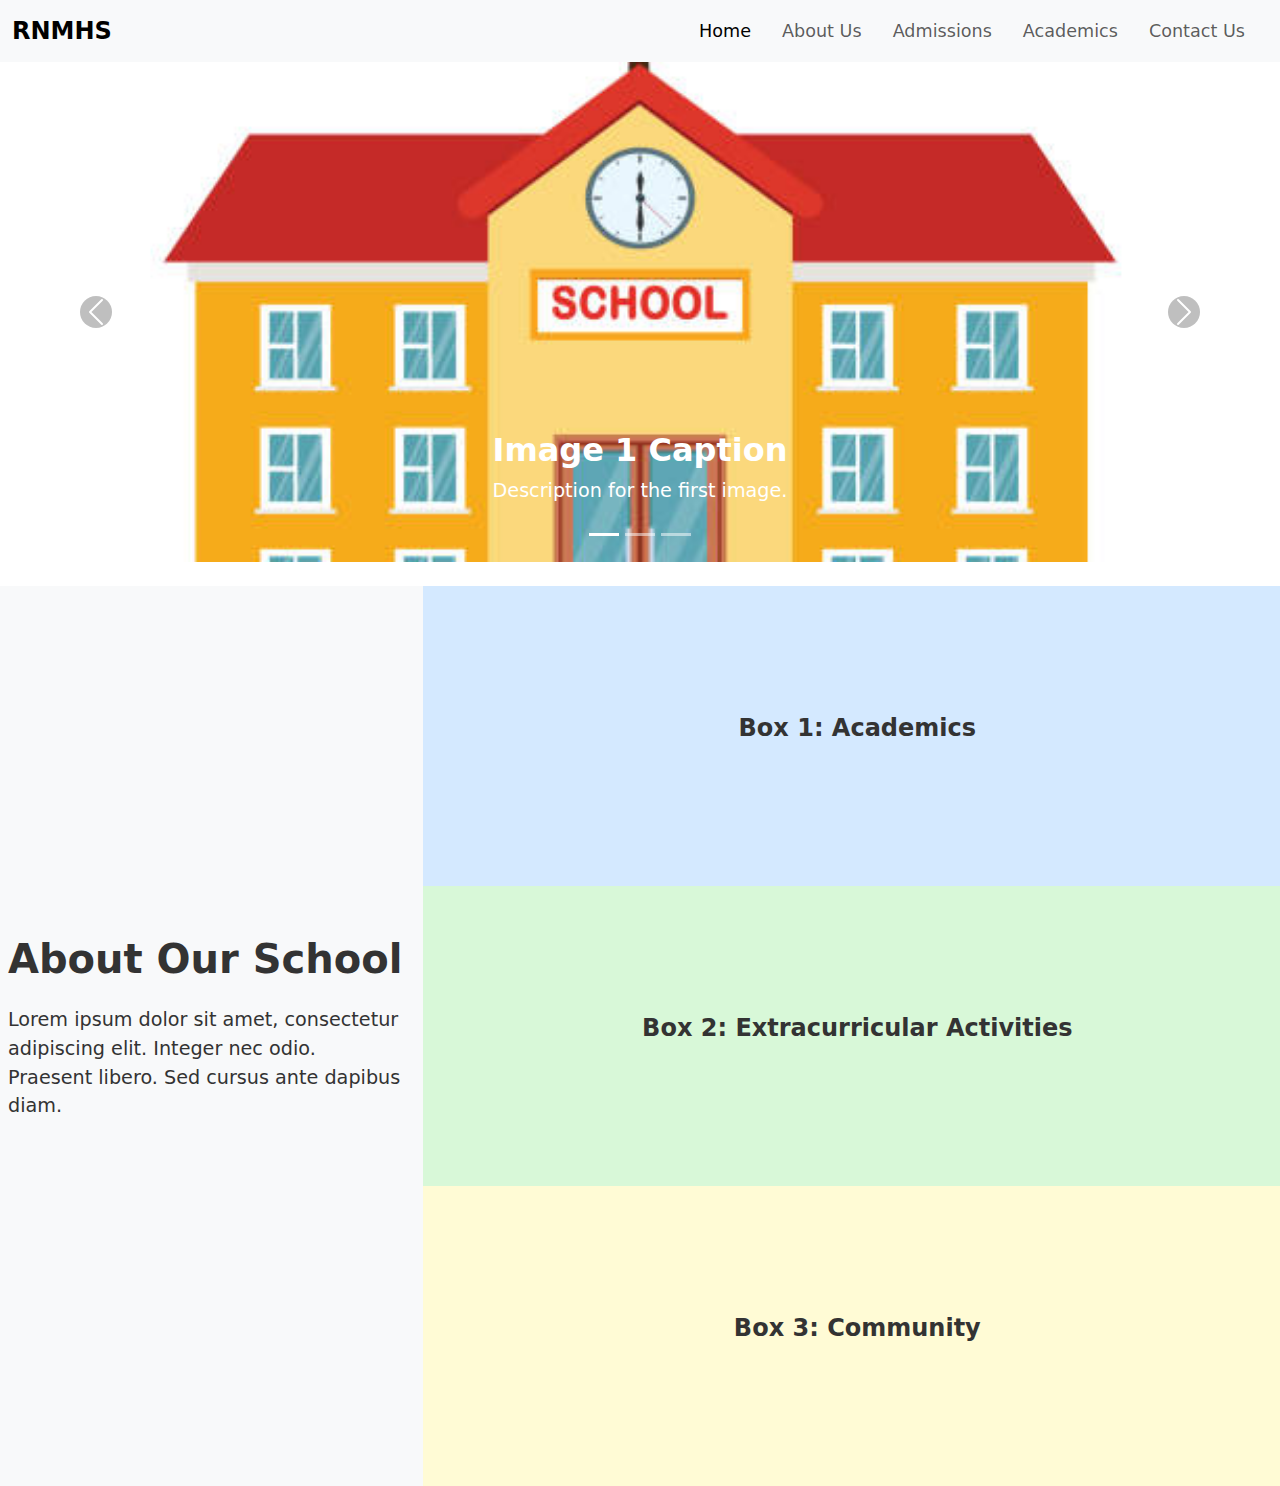
<file: index.html>
<!DOCTYPE html>
<html lang="en">
<head>
    <meta charset="UTF-8">
    <meta name="viewport" content="width=device-width, initial-scale=1.0">
    <title>School Website</title>
    <!-- Bootstrap CSS -->
    <link href="https://cdn.jsdelivr.net/npm/bootstrap@5.3.0-alpha1/dist/css/bootstrap.min.css" rel="stylesheet">
    <!-- Custom CSS -->
    <link rel="stylesheet" href="style.css">
</head>
<body>

    <!-- Navigation Bar -->
    <nav class="navbar navbar-expand-lg navbar-light bg-light">
        <div class="container-fluid">
            <a class="navbar-brand" href="#">RNMHS</a>
            <button class="navbar-toggler" type="button" data-bs-toggle="collapse" data-bs-target="#navbarNav" aria-controls="navbarNav" aria-expanded="false" aria-label="Toggle navigation">
                <span class="navbar-toggler-icon"></span>
            </button>
            <div class="collapse navbar-collapse" id="navbarNav">
                <ul class="navbar-nav ms-auto">
                    <li class="nav-item">
                        <a class="nav-link active" aria-current="page" href="#">Home</a>
                    </li>
                    <li class="nav-item">
                        <a class="nav-link" href="#">About Us</a>
                    </li>
                    <li class="nav-item">
                        <a class="nav-link" href="#">Admissions</a>
                    </li>
                    <li class="nav-item">
                        <a class="nav-link" href="#">Academics</a>
                    </li>
                    <li class="nav-item">
                        <a class="nav-link" href="contactus.html">Contact Us</a>
                    </li>
                </ul>
            </div>
        </div>
    </nav>
    <div id="carouselExample" class="carousel slide" data-bs-ride="carousel">
        <div class="carousel-indicators">
            <button type="button" data-bs-target="#carouselExample" data-bs-slide-to="0" class="active" aria-current="true" aria-label="Slide 1"></button>
            <button type="button" data-bs-target="#carouselExample" data-bs-slide-to="1" aria-label="Slide 2"></button>
            <button type="button" data-bs-target="#carouselExample" data-bs-slide-to="2" aria-label="Slide 3"></button>
        </div>
        <div class="carousel-inner">
            <div class="carousel-item active">
                <img src="school-1.jpg" class="d-block w-100" alt="Image 1">
                <div class="carousel-caption d-none d-md-block">
                    <h5>Image 1 Caption</h5>
                    <p>Description for the first image.</p>
                </div>
            </div>
            <div class="carousel-item">
                <img src="school-2.avif" class="d-block w-100" alt="Image 2">
                <div class="carousel-caption d-none d-md-block">
                    <h5>Image 2 Caption</h5>
                    <p>Description for the second image.</p>
                </div>
            </div>
    <div class="carousel-item">
        <img src="school-3.jpg" class="d-block w-100" alt="Image 3">
        <div class="carousel-caption d-none d-md-block">
            <h5>Image 3 Caption</h5>
            <p>Description for the third image.</p>
        </div>
    </div>
</div>

<!-- Carousel Navigation Buttons -->
<button class="carousel-control-prev" type="button" data-bs-target="#carouselExample" data-bs-slide="prev">
    <span class="carousel-control-prev-icon" aria-hidden="true"></span>
    <span class="visually-hidden">Previous</span>
</button>
<button class="carousel-control-next" type="button" data-bs-target="#carouselExample" data-bs-slide="next">
    <span class="carousel-control-next-icon" aria-hidden="true"></span>
    <span class="visually-hidden">Next</span>
</button>
</div>
<br>
<!-- Full-Screen Split Section -->
<div class="container-fluid split-section vh-100 animate-on-scroll">
    <div class="row h-100">
        <!-- Left Part: Heading and Description -->
        <div class="col-md-4 left-section d-flex flex-column justify-content-center">
            <h2>About Our School</h2>
            <p>Lorem ipsum dolor sit amet, consectetur adipiscing elit. Integer nec odio. Praesent libero. Sed cursus ante dapibus diam.</p>
        </div>

        <!-- Right Part: Three Colored Boxes -->
        <div class="col-md-8 right-section">
            <div class="colored-box box-light-blue">
                <p>Box 1: Academics</p>
            </div>
            <div class="colored-box box-light-green">
                <p>Box 2: Extracurricular Activities</p>
            </div>
            <div class="colored-box box-light-yellow">
                <p>Box 3: Community</p>
            </div>
        </div>
    </div>
</div>

<!-- jQuery and Animation Script -->
<script src="https://code.jquery.com/jquery-3.6.0.min.js"></script>
<script>
$(document).ready(function() {
    $(window).on('scroll', function() {
        $('.animate-on-scroll').each(function() {
            var scrollPos = $(window).scrollTop() + $(window).height();
            var elementPos = $(this).offset().top;

            if (scrollPos > elementPos) {
                $(this).addClass('fade-in');
            }
        });
    });
});
</script>


<!-- Bootstrap JS (optional) -->
<script src="https://cdn.jsdelivr.net/npm/bootstrap@5.3.0-alpha1/dist/js/bootstrap.bundle.min.js"></script>
</body>
</html>
</file>
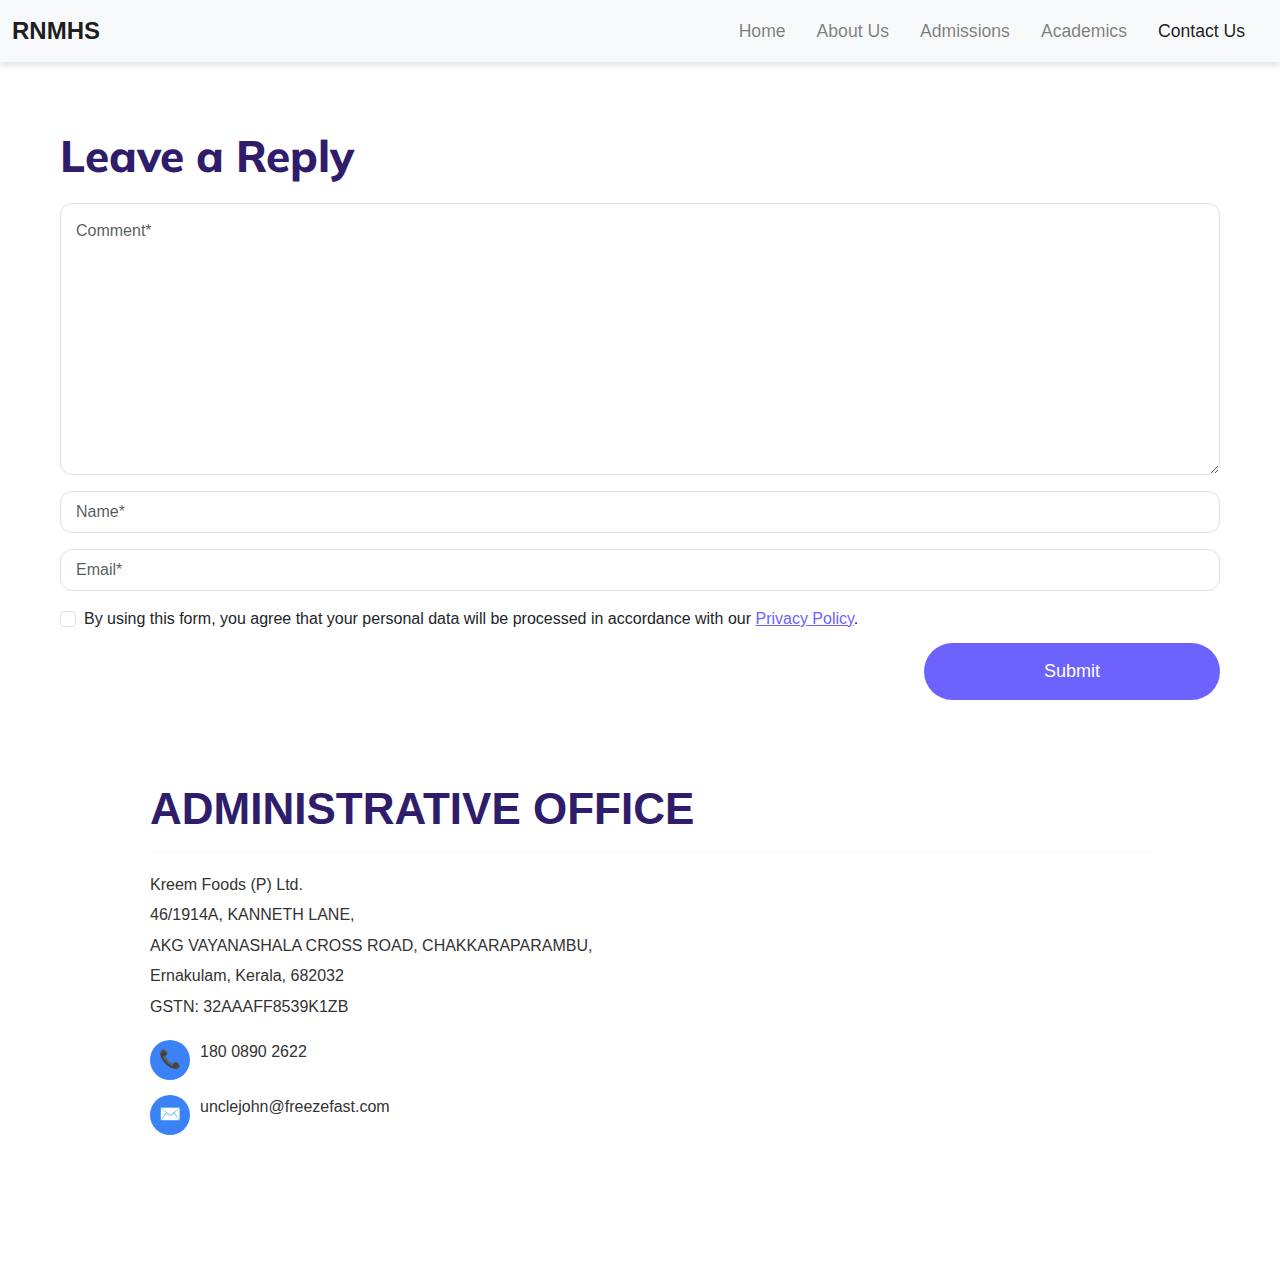
<file: contactus.html>
<!DOCTYPE html>
<html lang="en">
<head>
    <meta charset="UTF-8">
    <meta name="viewport" content="width=device-width, initial-scale=1.0">
    <title>Contact Form</title>
    <!-- Bootstrap CSS -->
    <link href="https://maxcdn.bootstrapcdn.com/bootstrap/4.5.2/css/bootstrap.min.css" rel="stylesheet">
    <link href="https://cdnjs.cloudflare.com/ajax/libs/bootstrap/5.1.3/css/bootstrap.min.css" rel="stylesheet">

    <link rel="stylesheet" href="styles.css">
    <!-- Add this to the <head> section of your HTML file -->
<link href="https://fonts.googleapis.com/css2?family=Muli:wght@400;800&display=swap" rel="stylesheet">

</head>
<body>
    <nav class="navbar navbar-expand-lg navbar-light bg-light">
        <div class="container-fluid">
            <a class="navbar-brand" href="#">RNMHS</a>
            <button class="navbar-toggler" type="button" data-bs-toggle="collapse" data-bs-target="#navbarNav" aria-controls="navbarNav" aria-expanded="false" aria-label="Toggle navigation">
                <span class="navbar-toggler-icon"></span>
            </button>
            <div class="collapse navbar-collapse" id="navbarNav">
                <ul class="navbar-nav ms-auto">
                    <li class="nav-item">
                        <a class="nav-link"  href="index.html">Home</a>
                    </li>
                    <li class="nav-item">
                        <a class="nav-link" href="#">About Us</a>
                    </li>
                    <li class="nav-item">
                        <a class="nav-link" href="#">Admissions</a>
                    </li>
                    <li class="nav-item">
                        <a class="nav-link" href="#">Academics</a>
                    </li>
                    <li class="nav-item">
                        <a class="nav-link active" aria-current="page" href="#">Contact Us</a>
                    </li>
                </ul>
            </div>
        </div>
    </nav>
    <div class="container mt-5">
        <h3 class="form-heading">Leave a Reply</h3>
        <form id="contactForm">
            <div class="form-group">
                <textarea class="form-control form-control-lg" id="comment" name="comment" rows="10" placeholder="Comment*" required></textarea>
            </div>
            <div class="form-group">
                <input type="text" class="form-control form-control-lg" id="name" name="name" placeholder="Name*" required>
            </div>
            <div class="form-group">
                <input type="email" class="form-control form-control-lg" id="email" name="email" placeholder="Email*" required>
            </div>
            <div class="form-group form-check">
                <input type="checkbox" class="form-check-input" id="privacyPolicy" required>
                <label class="form-check-label" for="privacyPolicy">
                    By using this form, you agree that your personal data will be processed in accordance with our 
                    <a href="#">Privacy Policy</a>.
                </label>
            </div>
            <button type="submit" class="btn submit-button">Submit</button>
        </form>
    </div>
    <div class="contact-section">
        <h1 class="section-heading">ADMINISTRATIVE OFFICE</h1>
        <hr class="divider">
        
        <div class="address">
            <p>Kreem Foods (P) Ltd.</p>
            <p>46/1914A, KANNETH LANE,</p>
            <p>AKG VAYANASHALA CROSS ROAD, CHAKKARAPARAMBU,</p>
            <p>Ernakulam, Kerala, 682032</p>
            <p>GSTN: 32AAAFF8539K1ZB</p>
        </div>

        <div class="contact-info">
            <div class="contact-item">
                <div class="icon phone-icon"></div>
                <p>180 0890 2622</p>
            </div>
            <div class="contact-item">
                <div class="icon email-icon"></div>
                <p>unclejohn@freezefast.com</p>
            </div>
        </div>
    </div>

    <!-- Bootstrap JS and jQuery -->
    <script src="https://code.jquery.com/jquery-3.5.1.min.js"></script>
    <script src="https://cdn.jsdelivr.net/npm/bootstrap@4.5.2/dist/js/bootstrap.bundle.min.js"></script>
    <!-- EmailJS -->
    <script src="https://cdn.emailjs.com/dist/email.min.js"></script>
    <script src="script.js"></script>
</body>
</html>
</file>
<file: style.css>
/* Custom styles for the navigation bar */
.navbar {
    box-shadow: 0 4px 6px rgba(0, 0, 0, 0.1);
}

.navbar-brand {
    font-weight: bold;
    font-size: 1.5rem;
}

.navbar-nav .nav-link {
    font-size: 1.1rem;
    margin-right: 15px;
    transition: color 0.3s;
}

.navbar-nav .nav-link:hover {
    color: #007bff;
}

.navbar-light .navbar-toggler {
    border-color: rgba(0, 123, 255, 0.5);
}
/* Custom carousel styles */
.carousel-item img {
    height: 500px; /* Adjust the height based on your preference */
    object-fit: cover; /* Ensures the image covers the area without distortion */
}

.carousel-caption h5 {
    font-size: 2rem;
    font-weight: bold;
}

.carousel-caption p {
    font-size: 1.2rem;
}

/* Optional: Adjust carousel controls */
.carousel-control-prev-icon,
.carousel-control-next-icon {
    background-color: rgba(0, 0, 0, 0.5); /* Add some background to icons */
    border-radius: 50%;
}

/* Animation Styles */
@keyframes fadeIn {
    0% {
        opacity: 0;
        transform: translateY(20px); /* Start slightly lower */
    }
    100% {
        opacity: 1;
        transform: translateY(0); /* Move to original position */
    }
}

.animate-on-scroll {
    opacity: 5; /* Initially hidden */
}

.fade-in {
    animation: fadeIn 3s forwards; /* 1 second duration, forwards to maintain final state */
}

/* Custom styles for full-screen split section */
.split-section {
    margin: 0;
    padding: 0;
    height: 100vh; /* Full height of the viewport */
}

.left-section {
    background-color: #f8f9fa; /* Light background for the left section */
    padding: 20px;
    color: #333; /* Darker text for readability */
}

.left-section h2 {
    font-size: 2.5rem;
    font-weight: bold;
}

.left-section p {
    font-size: 1.2rem;
    margin-top: 15px;
}

.right-section {
    display: flex;
    flex-direction: column;
    justify-content: stretch;
    padding: 0;
    height: 100%;
}

.colored-box {
    display: flex;
    justify-content: center;
    align-items: center;
    flex-grow: 1; /* Each box will take up equal space */
    color: #333; /* Darker text for readability */
    font-size: 1.5rem;
    font-weight: bold;
    padding: 0;
    margin: 0;
    border: none; /* No border or spacing between the boxes */
}

/* Light color backgrounds for boxes */
.box-light-blue {
    background-color: #d4e9ff; /* Light blue */
}

.box-light-green {
    background-color: #d8f8d8; /* Light green */
}

.box-light-yellow {
    background-color: #fffbd5; /* Light yellow */
}
</file>
<file: styles.css>
body {
        font-family: Arial, sans-serif;
    }
    
    .container {
        max-width: 1200px;
        margin: auto;
        padding: 20px;
    }
    
    .form-heading {
        font-family: 'Muli', sans-serif;
        font-size: 44px;
        font-weight: 800;
        line-height: 52.8px;
        color: rgb(47, 28, 106);
        margin-bottom: 20px;
    }
    
    .form-control-lg {
        border-radius: 12px;
        padding: 15px;
        font-size: 16px;
    }
    
    .submit-button {
        background-color: #6c63ff;
        color: white;
        border: none;
        padding: 15px 120px; 
        border-radius: 40px; 
        font-size: 18px; 
        margin-top: 10px;
        float: right;
        transition: background-color 0.3s;
    }
    
    .submit-button:hover {
        background-color: #5a55d6;
    }
    
    .form-check-label a {
        color: #6c63ff;
        text-decoration: underline;
    }
    .contact-section {
        max-width: 1450px;
        text-align: left;
        padding: 130px ;
        padding-left: 150px;
    }
    
    .section-heading {
        font-size: 44px;
        font-weight: 800;
        color: rgb(47, 28, 106);
        margin-bottom: 10px;
    }
    
    .divider {
        border: none;
        border-top: 1px solid #dcdcdc;
        margin: 15px 0 20px;
    }
    
    /* Address section styling */
    .address p {
        font-size: 16px;
        color: #333333;
        line-height: 1.6;
        margin: 5px 0;
    }
    
    /* Contact info section styling */
    .contact-info {
        margin-top: 20px;
    }
    
    .contact-item {
        display: flex;
        align-items: center;
        margin-bottom: 15px;
        font-size: 16px;
        color: #333333;
    }
    
    /* Icons styling */
    .icon {
        width: 40px;
        height: 40px;
        display: flex;
        align-items: center;
        justify-content: center;
        background-color: #3b82f6;
        border-radius: 50%;
        color: #ffffff;
        margin-right: 10px;
        font-size: 20px;
    }
    
    /* Custom icons (you can replace with FontAwesome or similar if desired) */
    .phone-icon::before {
        content: "📞";
        font-size: 18px;
    }
    
    .email-icon::before {
        content: "✉️";
        font-size: 18px;
    }
    .navbar {
        box-shadow: 0 4px 6px rgba(0, 0, 0, 0.1);
    }
    
    .navbar-brand {
        font-weight: bold;
        font-size: 1.5rem;
    }
    
    .navbar-nav .nav-link {
        font-size: 1.1rem;
        margin-right: 15px;
        transition: color 0.3s;
    }
    
    .navbar-nav .nav-link:hover {
        color: #007bff;
    }
    
    .navbar-light .navbar-toggler {
        border-color: rgba(0, 123, 255, 0.5);
    }
</file>
